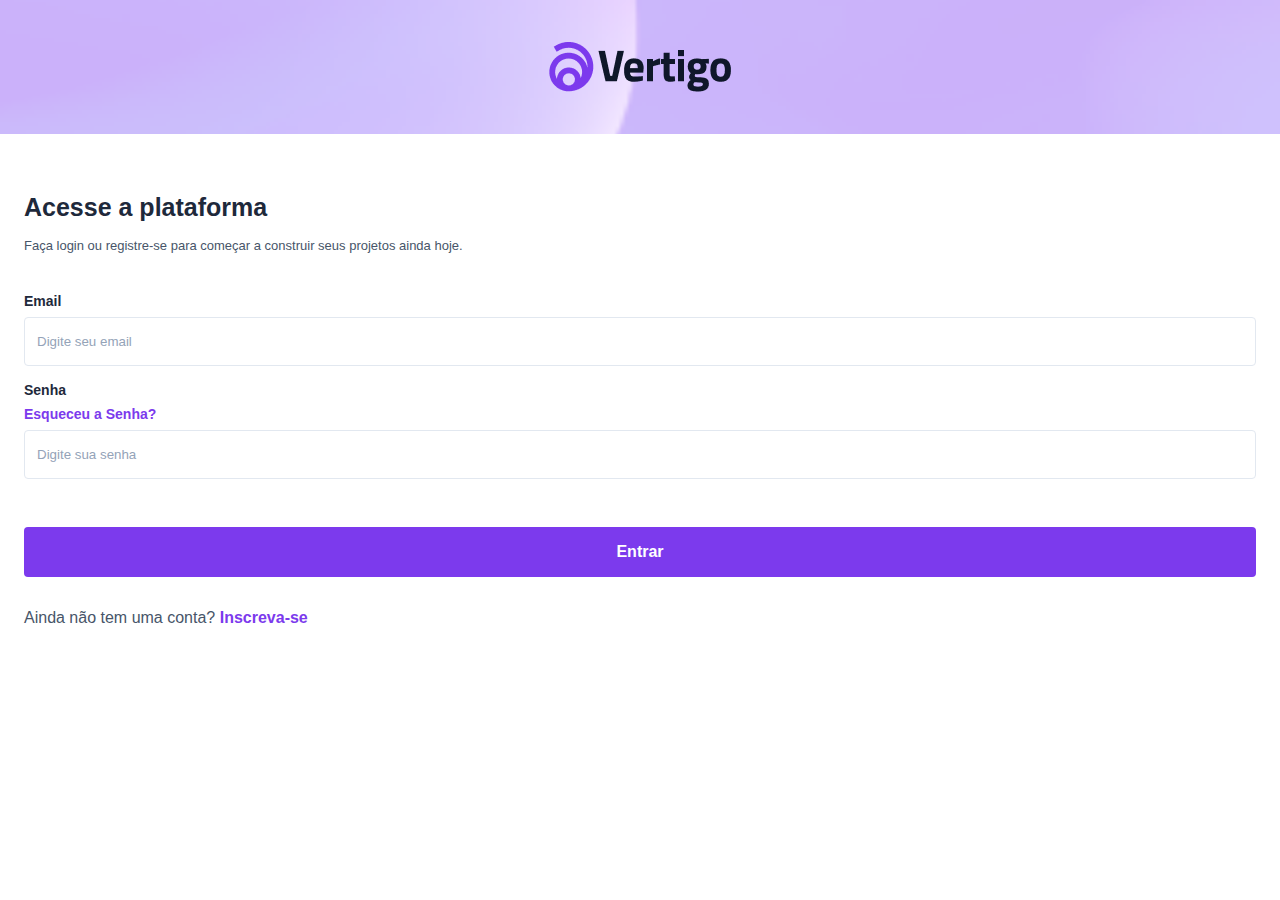
<file: index.html>
<!DOCTYPE html>
<html lang="pt-BR">
<head>
    <meta charset="UTF-8">
    <meta name="viewport" content="width=device-width, initial-scale=1.0">
    <link rel="stylesheet" href="./style.css">
    <title>Vertigo</title>
</head>
<body>
    <header>
        <img src="./imagens/logo.png" alt="Logo Vertigo">
    </header>
    <main>
        <section class="descrição">
            <h1>Acesse a plataforma</h1>
            <p>Faça login ou registre-se para começar a construir seus projetos ainda hoje.</p>
        </section>
        <section class="login">
            <form action="">
                <div class="input-box">
                    <label for="email">Email</label>
                    <input type="email" placeholder="Digite seu email" id="email">
                </div>
                <div class="input-box">
                    <label for="senha">Senha</label>
                    <a href="">Esqueceu a Senha?</a>
                    <input type="password" placeholder="Digite sua senha" id="senha">
                </div>
                <button>Entrar</button>
            </form>
            <p>
                Ainda não tem uma conta? <a href="">Inscreva-se</a>
            </p>
        </section>
    </main>
</body>
</html>
</file>
<file: style.css>
*{
    font-family: 'Titillium Web', sans-serif;
    margin: 0;
    box-sizing: border-box;
    padding: 0;
}

:root{
    --gray-800: #1e293b;
    --gray-600: #475569;
    --gray-400: #94a3b8;
    --gray-200: #e2e8f0;
    --purple:   #7c3aed;
    --white:    #fff;
}

header{
    background-image: url(./imagens/Bg-mobile.png);
    background-size: cover;
    height: 8.375rem;

    display: flex;
    justify-content: center;
    align-items: center;

    margin-bottom: 3.7rem;
}

main{
    padding-inline: 1.5rem;
}

.descrição h1{
    color: var(--gray-800);
    margin-bottom: 1rem;
    font-size: 1.5625rem;
}

.descrição p{
    font-size: 0.8125rem;
    color: var(--gray-600);
}

.descrição{
    margin-bottom: 2.5rem;
}

.input-box{
    display: flex;
    flex-direction: column;
    gap: 0.5rem;
    margin-bottom: 1rem ;
}

.login label{
    font-size: 0.875rem;
    color: var(--gray-800);
    font-weight: 600;
}

.input-box div{
    display: flex;
    justify-content: space-between;
    align-items: center;
}

.login input{
    padding: 1rem 0.75rem;
    border: 1px solid var(--gray-200);
    border-radius: 0.25rem;
    color: var(--gray-800);
}

.login input::placeholder{
    color: var(--gray-400);
}

.login input:hover,
.login input:focus{
    outline: 1px solid var(--purple);
}

.login a{
    color: var(--purple);
    text-decoration: none;
    font-size: 0.875rem;
    font-weight: 600;
}

.login a:hover{
    text-decoration: underline;
}

.login button{
    margin-top: 2rem;
    padding-block: 1rem;
    width: 100%;
    background: var(--purple);
    border: 0;
    border-radius: 0.25rem;
    font-size: 1rem;
    font-weight: 700;
    color: var(--white);
    margin-bottom: 2rem;
}

.login>p{
    color: var(--gray-600);
}

.login>p>a{
    font-weight: 700;
    font-size: 1rem;
}
</file>
